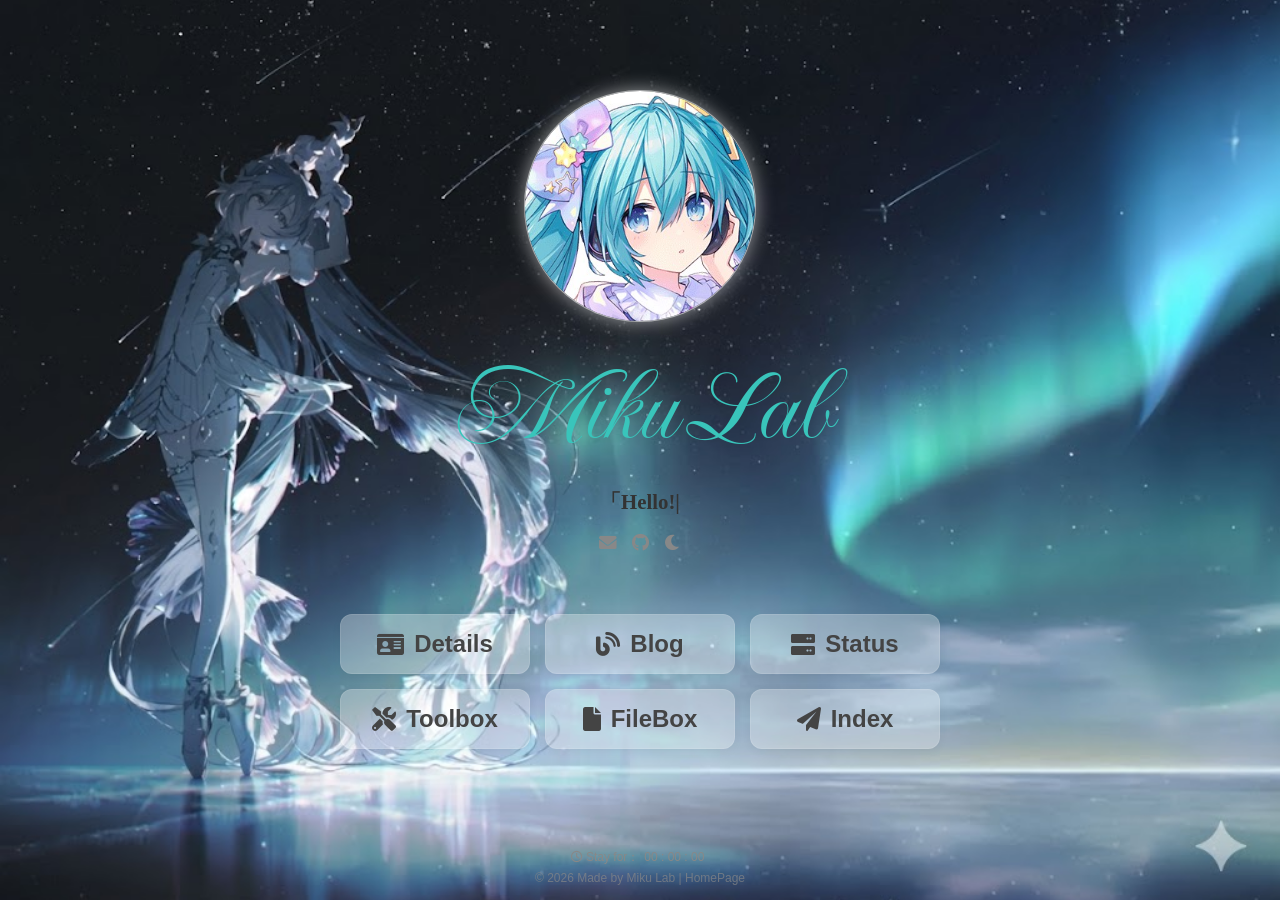
<file: index.html>
<!DOCTYPE html>
<html lang="zh-CN">
<head>
    <meta charset="UTF-8">
    <meta name="viewport" content="width=device-width, initial-scale=1.0">
    <title>Miku Lab</title>

    <link rel="icon" type="image/png" href="assets/favicon/favicon-96x96.png" sizes="96x96" />
    <link rel="icon" type="image/svg+xml" href="assets/favicon/favicon.svg" />
    <link rel="shortcut icon" href="assets/favicon/favicon.ico" />
    <link rel="apple-touch-icon" sizes="180x180" href="assets/favicon/apple-touch-icon.png" />
    <meta name="apple-mobile-web-app-title" content="MikuLab" />
    <link rel="manifest" href="assets/favicon/site.webmanifest" />

    <link rel="preconnect" href="https://fonts.googleapis.com">
    <link rel="preconnect" href="https://fonts.gstatic.com" crossorigin>
    <link href="https://fonts.googleapis.com/css2?family=Imperial+Script&display=swap" rel="stylesheet">

    <link rel="stylesheet" href="https://cdnjs.cloudflare.com/ajax/libs/font-awesome/6.0.0/css/all.min.css">
    <link rel="stylesheet" href="css/style.css">
</head>
<body>

    <main class="home-container">
        
        <div class="profile-section">
            <img src="assets/avatar.jpg" alt="Avatar" class="avatar">
            <h1 class="name">Miku Lab</h1> <div class="quote-box">
                <span id="typing-text"></span><span style="animation: blink 1s infinite;">|</span>
            </div>

            <div class="mini-social">
                <a href="#"><i class="fas fa-envelope"></i></a>
                <a href="https://github.com/Mikulab39"><i class="fab fa-github"></i></a>
                <a href="#"><i class="fas fa-moon"></i></a>
            </div>
        </div>

        <div class="grid-menu">
            <a href="pages/about.html" class="grid-item">
                <i class="fas fa-id-card"></i> <span>Details</span>
            </a>
            
            <a href="https://blog.mikulab.com" class="grid-item" target="_blank" rel="noopener">
                <i class="fas fa-blog"></i> <span>Blog</span>
            </a>

            <a href="https://ward.mikulab.com" class="grid-item"target="_blank" rel="noopener">
                <i class="fas fa-server"></i> <span>Status</span>            
            </a>
            
            <a href="https://tool.mikulab.com" class="grid-item" target="_blank" rel="noopener">
                <i class="fas fa-screwdriver-wrench"></i> <span>Toolbox</span>
            </a>
            
            <a href="https://share.mikulab.com/" class="grid-item"target="_blank" rel="noopener">
                <i class="fas fa-file"></i> <span>FileBox</span>
            </a>
            
            <a href="https://navi.mikulab.com" class="grid-item" target="_blank" rel="noopener">
                <i class="fa-sharp-duotone fa-solid fa-paper-plane"></i> <span>Index</span>
            </a>
        </div>

    </main>

    <footer class="footer">
        <p>
            <i class="far fa-clock"></i> Stay for：<span id="stay-time">00 : 00 : 00</span>
        </p>
        <p style="margin-top: 5px; opacity: 0.7;">
            © 2026 Made by Miku Lab | <a href="https://mikulab.com">HomePage</a>
        </p>
    </footer>

    <script src="js/script.js"></script>
</body>
</html>
</file>
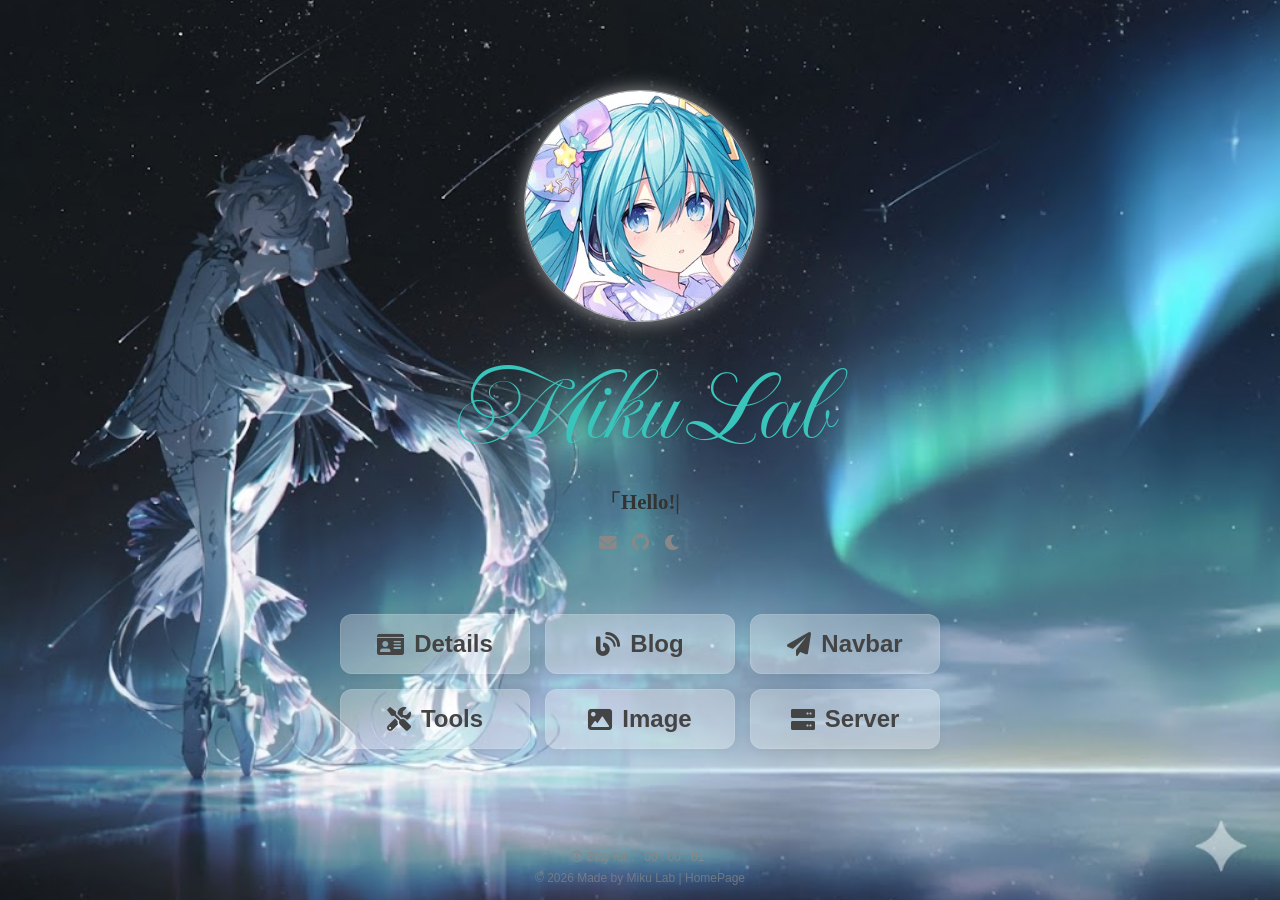
<file: intex.html>
<!DOCTYPE html>
<html lang="zh-CN">
<head>
    <meta charset="UTF-8">
    <meta name="viewport" content="width=device-width, initial-scale=1.0">
    <title>Miku Lab</title>

    <link rel="icon" type="image/png" href="assets/favicon/favicon-96x96.png" sizes="96x96" />
    <link rel="icon" type="image/svg+xml" href="assets/favicon/favicon.svg" />
    <link rel="shortcut icon" href="assets/favicon/favicon.ico" />
    <link rel="apple-touch-icon" sizes="180x180" href="assets/favicon/apple-touch-icon.png" />
    <meta name="apple-mobile-web-app-title" content="MikuLab" />
    <link rel="manifest" href="assets/favicon/site.webmanifest" />

    <link rel="preconnect" href="https://fonts.googleapis.com">
    <link rel="preconnect" href="https://fonts.gstatic.com" crossorigin>
    <link href="https://fonts.googleapis.com/css2?family=Imperial+Script&display=swap" rel="stylesheet">

    <link rel="stylesheet" href="https://cdnjs.cloudflare.com/ajax/libs/font-awesome/6.0.0/css/all.min.css">
    <link rel="stylesheet" href="css/style.css">
</head>
<body>

    <main class="home-container">
        
        <div class="profile-section">
            <img src="assets/avatar.jpg" alt="Avatar" class="avatar">
            <h1 class="name">Miku Lab</h1> <div class="quote-box">
                <span id="typing-text"></span><span style="animation: blink 1s infinite;">|</span>
            </div>

            <div class="mini-social">
                <a href="#"><i class="fas fa-envelope"></i></a>
                <a href="#"><i class="fab fa-github"></i></a>
                <a href="#"><i class="fas fa-moon"></i></a>
            </div>
        </div>

        <div class="grid-menu">
            <a href="pages/about.html" class="grid-item">
                <i class="fas fa-id-card"></i> <span>Details</span>
            </a>
            
            <a href="https://blog.mikulab.com" class="grid-item">
                <i class="fas fa-blog"></i> <span>Blog</span>
            </a>
            
            <a href="https://navi.mikulab.com" class="grid-item">
                <i class="fa-sharp-duotone fa-solid fa-paper-plane"></i> <span>Navbar</span>
            </a>
            
            <a href="https://tool.mikulab.com" class="grid-item">
                <i class="fas fa-screwdriver-wrench"></i> <span>Tools</span>
            </a>
            
            <a href="https://image.mikulab.com/" class="grid-item">
                <i class="fas fa-image"></i> <span>Image</span>
            </a>
            
            <a href="https://ward.mikulab.com" class="grid-item">
                <i class="fas fa-server"></i> <span>Server</span>
            </a>
        </div>

    </main>

    <footer class="footer">
        <p>
            <i class="far fa-clock"></i> Stay for：<span id="stay-time">00 : 00 : 00</span>
        </p>
        <p style="margin-top: 5px; opacity: 0.7;">
            © 2026 Made by Miku Lab | <a href="https://mikulab.com">HomePage</a>
        </p>
    </footer>

    <script src="js/script.js"></script>
</body>
</html>
</file>
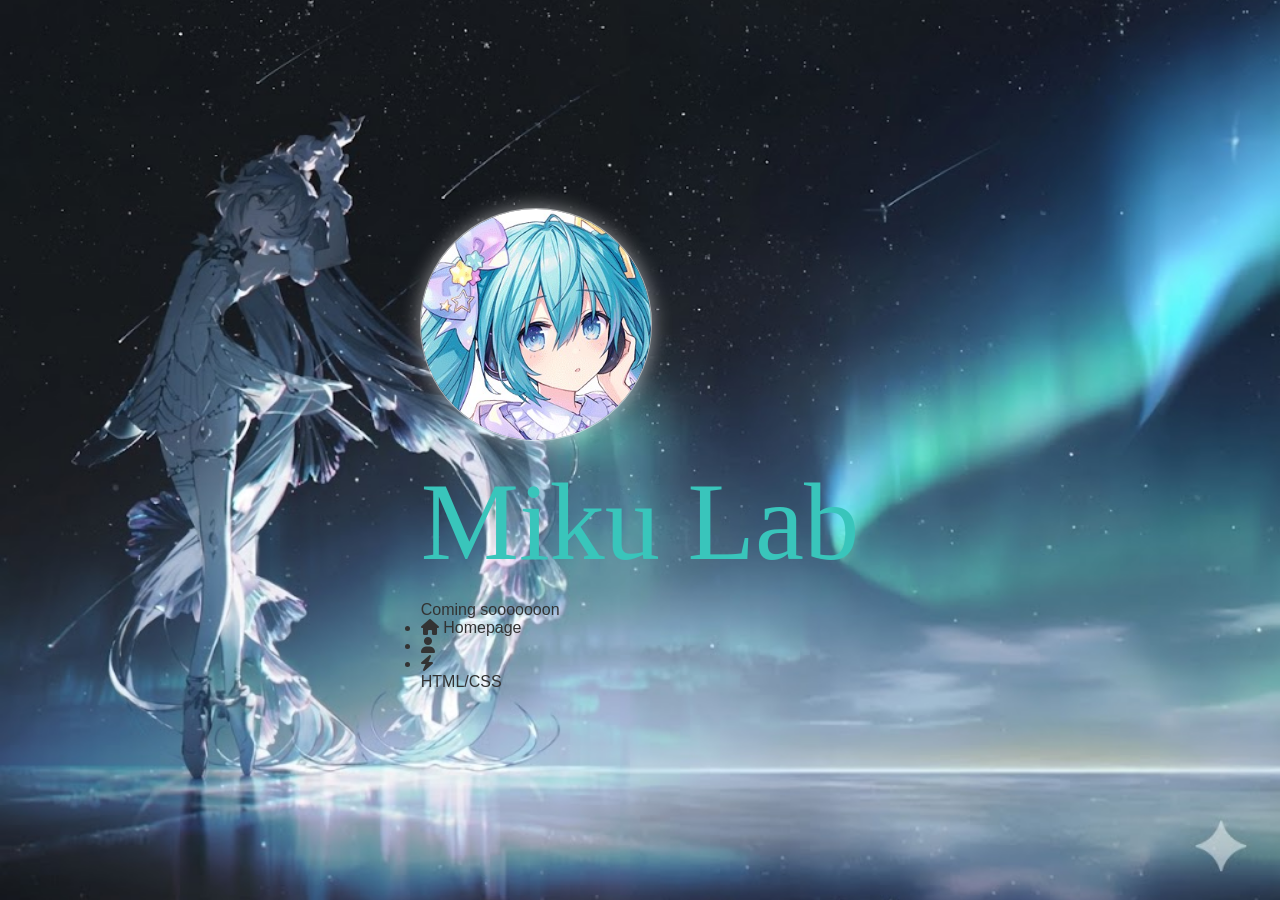
<file: pages/about.html>
<!DOCTYPE html>
<html lang="zh-CN">
<head>
    <meta charset="UTF-8">
    <meta name="viewport" content="width=device-width, initial-scale=1.0">
    <title>MikuLab Details</title>
    <link rel="icon" type="image/png" href="../assets/favicon/favicon-96x96.png" sizes="96x96" />
    <link rel="icon" type="image/svg+xml" href="../assets/favicon/favicon.svg" />
    <link rel="shortcut icon" href="../assets/favicon/favicon.ico" />
    <link rel="apple-touch-icon" sizes="180x180" href="../assets/favicon/apple-touch-icon.png" />
    <meta name="apple-mobile-web-app-title" content="MikuLab" />
    <link rel="manifest" href="../assets/favicon/site.webmanifest" />
    <link rel="stylesheet" href="../css/style.css">
    <link rel="stylesheet" href="https://cdnjs.cloudflare.com/ajax/libs/font-awesome/6.0.0/css/all.min.css">
</head>
<body>

    <div class="about-wrapper">
        <div class="glass-container about-container">
            
            <aside class="sidebar">
                <img src="../assets/avatar.jpg" alt="Avatar" class="avatar">
                <h2 class="name">Miku Lab</h2>
                <p class="quote">Coming sooooooon</p>
                
                <ul class="nav-menu">
                    <li><a href="../index.html"><i class="fas fa-home"></i> Homepage</a></li>
                    <li><a href="#intro"><i class="fas fa-user"></i> </a></li>
                    <li><a href="#skills"><i class="fas fa-bolt"></i> </a></li>
                    </ul>
            </aside>

            <main class="content">
                <div id="intro" class="intro-text">
                    <p></p>
                    <p></p>
                </div>
                
                <h3 id="skills" class="section-title"></h3>
                <div class="skills-grid">
                    <div class="skill-item">
                        <label>HTML/CSS</label>
                        <div class="progress-bar"><div class="progress-fill" data-width="90%"></div></div>
                    </div>
                    </div>
            </main>
        </div>
    </div>

    <script src="../js/script.js"></script>
</body>
</html>
</file>
<file: css/style.css>
/* css/style.css */

/* --- 基础设定保持不变 --- */
:root {
    --primary-color: #fff;
    --text-color: #333;
    --miku-color: #39C5BB; /* 蓝色点缀，参考参考图 */
    --glass-bg: rgba(255, 255, 255, 0.3); /* 卡片背景稍微白一点 */
    --hover-bg: rgba(255, 255, 255, 0.6);
    --miku-bg: rgba(57, 197, 187, 0.39);
}

* { margin: 0; padding: 0; box-sizing: border-box; }

body {
    font-family: "Helvetica Neue", Arial, sans-serif;
    /* 背景图设置 */
    background: url('../assets/background.jpg') no-repeat center center fixed;
    background-size: cover;
    color: var(--text-color);
    min-height: 100vh;
    display: flex;
    flex-direction: column; /* 改为纵向布局以便放置Footer */
    align-items: center;
    position: relative;
}

a { text-decoration: none; color: inherit; transition: 0.3s; }

/* --- 首页特定样式 --- */
.home-container {
    flex: 1; /* 撑开高度 */
    display: flex;
    flex-direction: column;
    justify-content: center;
    align-items: center;
    width: 100%;
    padding-bottom: 60px; /* 给Footer留位置 */
}

/* 头像区域 */
.profile-section {
    text-align: center;
    margin-bottom: 60px;
}

/* --- 找到 .avatar 这一块 --- */
.avatar {
    /* [修改] 动态尺寸控制 */
    /* clamp(最小值, 推荐值, 最大值) */
    /* 下面这行意思是：最小120px，平时占屏幕宽度的15%，最大限制在180px */
    width: clamp(100px, 18vw, 300px); 
    height: clamp(100px, 18vw, 300px);
    
    /* 保持原有的圆角和边框 */
    border-radius: 50%;
/*    border: 4px solid #fff; /* [可选调整] 边框宽度：4px */
    box-shadow: 0 4px 10px rgba(0,0,0,0.1);
    margin-bottom: 15px;
*/
    /* [修改] 去掉实体边框 */
    border: none; 
    /* [修改] 使用双层阴影制造光晕 */
    /* 第一层：清晰的白色轮廓 (0 0 0 2px) 模拟极细边框 */
    /* 第二层：扩散的光晕 (0 0 20px) 模拟发光 */
    box-shadow: 
        0 0 0 1px rgba(255, 255, 255, 0.5), 
        0 0 20px rgba(255, 255, 255, 0.6);
    transition: transform 0.5s;
    object-fit: cover; /* 保证图片不被拉伸变形 */
}
.avatar:hover { transform: rotate(360deg); }

.name { 
    font-size: 6.9rem; /* [修改] 字号变大 */
    margin-bottom: 15px; 
    font-weight: 439; /* [修改] 字体加粗程度 (100-900) */
    
    /* [修改] 字体颜色 */
    color: #39C5BB; /* 深蓝色，比纯黑更柔和 */
    
    /* [修改] 字体样式，按顺序优先使用 */
    font-family: "Imperial Script", cursive;
    
    /* text-shadow: 2px 2px 0px rgba(255,255,255,0.5); /* [可选] 给文字加一点白色投影增加立体感 */
}
.quote-box { 
    height: 30px; 
    font-size: 1.3rem; /* [修改] 介绍文字号 */
    
    /* [修改] 介绍文颜色 */
    color: #333; /* 黑色 */
    
    font-family: "Times New Roman", Times, monospace; /* [修改] 使用等宽字体，更有代码感 */
    font-weight: bold;
}

/* --- 迷你社交图标 (名字下方) --- */
.mini-social {
    margin-top: 15px;
    display: flex;
    gap: 15px;
    justify-content: center;
}
.mini-social a { color: #888; font-size: 1.1rem; }
.mini-social a:hover { color: var(--miku-color); }

/* --- 六宫格导航 (核心修改) --- */
.grid-menu {
    display: grid;
    grid-template-columns: repeat(3, 1fr); /* 3列 */
    gap: 15px;
    max-width: 600px;
    width: 90%;
}

.grid-item {
    background: var(--glass-bg);/* rgba(红, 绿, 蓝, 透明度) */
    padding: 15px 20px;
    border-radius: 12px;
    display: flex;
    align-items: center;
    justify-content: center;
    gap: 10px;
    box-shadow: 0 2px 10px rgba(0,0,0,0.05);
    transition: all 0.3s ease;
    cursor: pointer;
    font-size: 1.5rem;
    font-weight: 600;
    color: #444;
    border: 1px solid rgba(255, 255, 255, 0.1);
}

/* 针对移动端的适配 */
@media (max-width: 600px) {
    .grid-menu {
        grid-template-columns: repeat(2, 1fr); /* 手机变为2列 */
    }
}

.grid-item:hover {
    background: var(--hover-bg);
    transform: translateY(-5px);
    box-shadow: 0 5px 15px var(--miku-bg);
    color: var(--miku-color);
}

/* --- 底部 Footer --- */
.footer {
    position: absolute;
    bottom: 15px;
    text-align: center;
    font-size: 0.75rem;
    color: #888;
    width: 100%;
    /*text-shadow: 0 1px 2px rgba(255,255,255,0.8);*/
}

.footer span { margin: 0 5px; }

/* --- 详情页兼容样式 (保留之前的样式) --- */
.about-wrapper {
    width: 100%;
    height: 100vh;
    display: flex;
    justify-content: center;
    align-items: center;
}
/* 之前的 .glass-container 等样式请保留在文件中... */
/* 为了节省篇幅，这里假设你保留了之前关于 about.html 的所有CSS */
</file>
